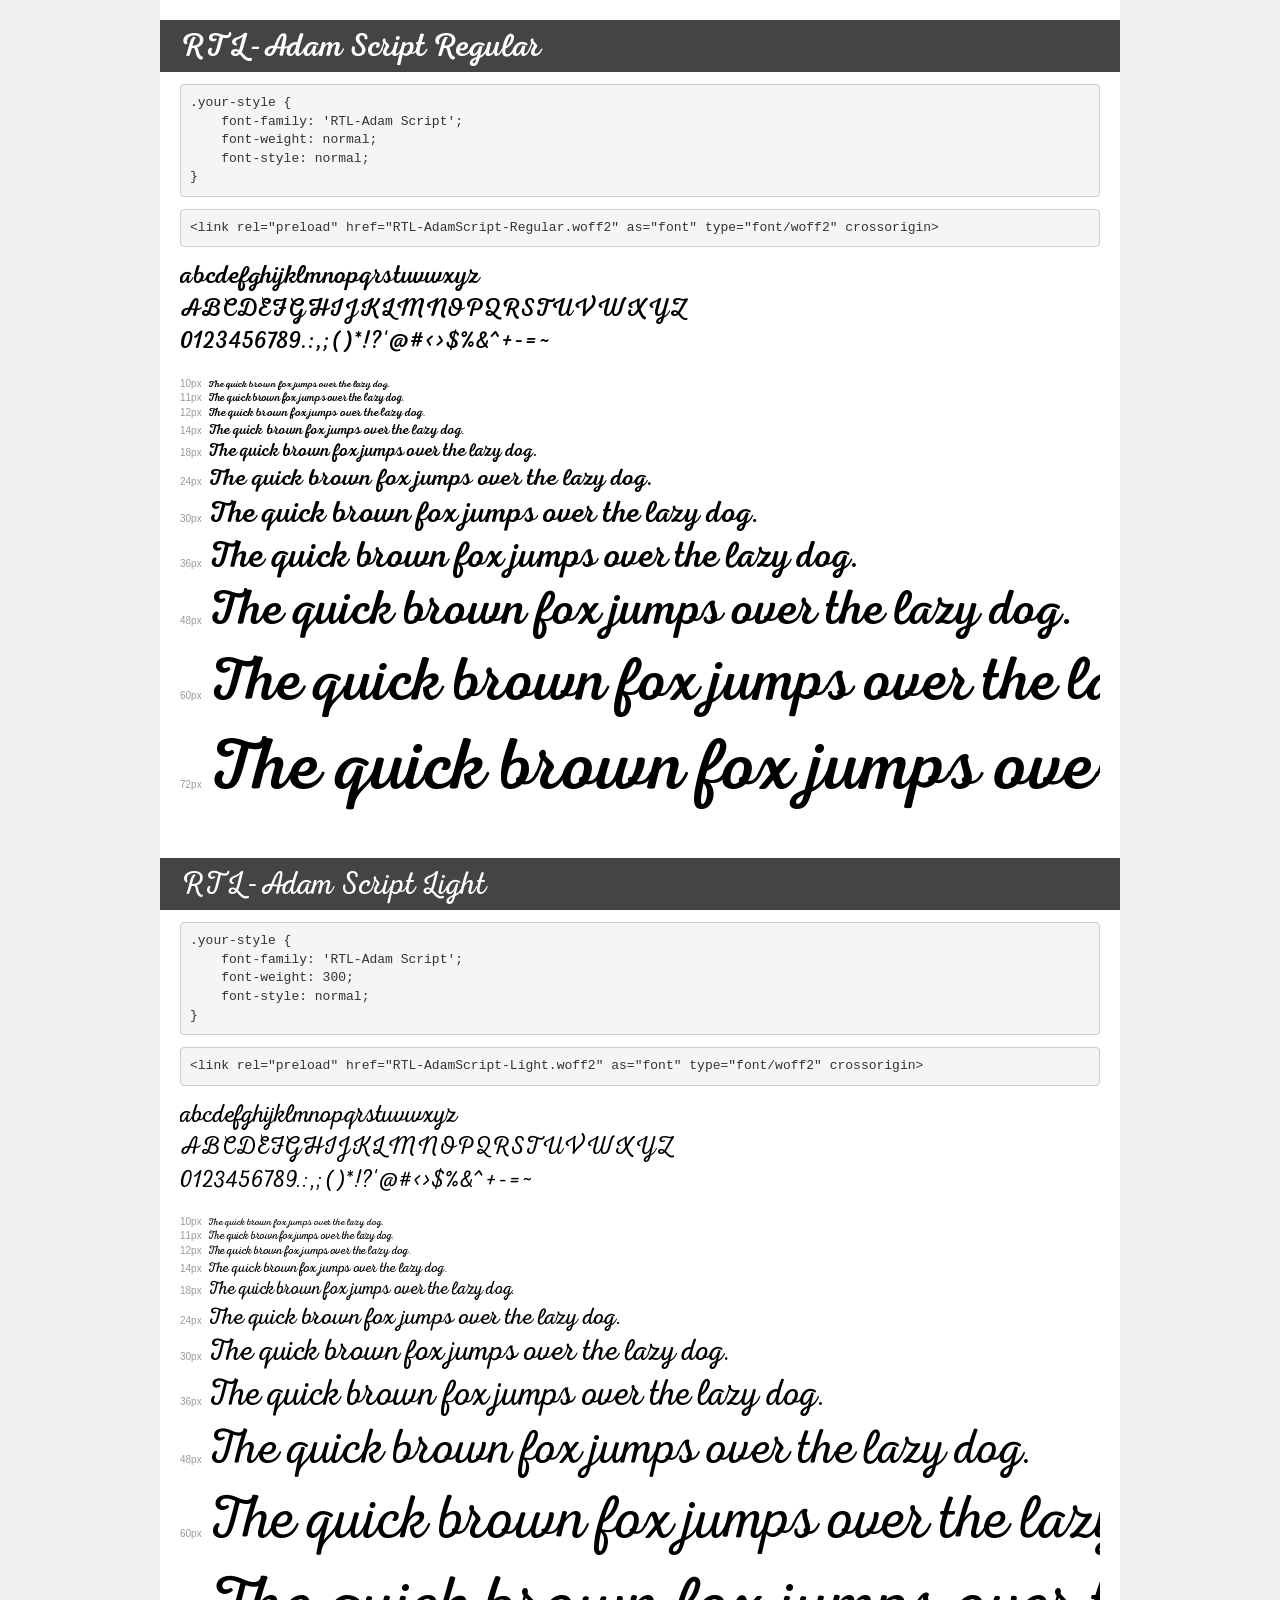
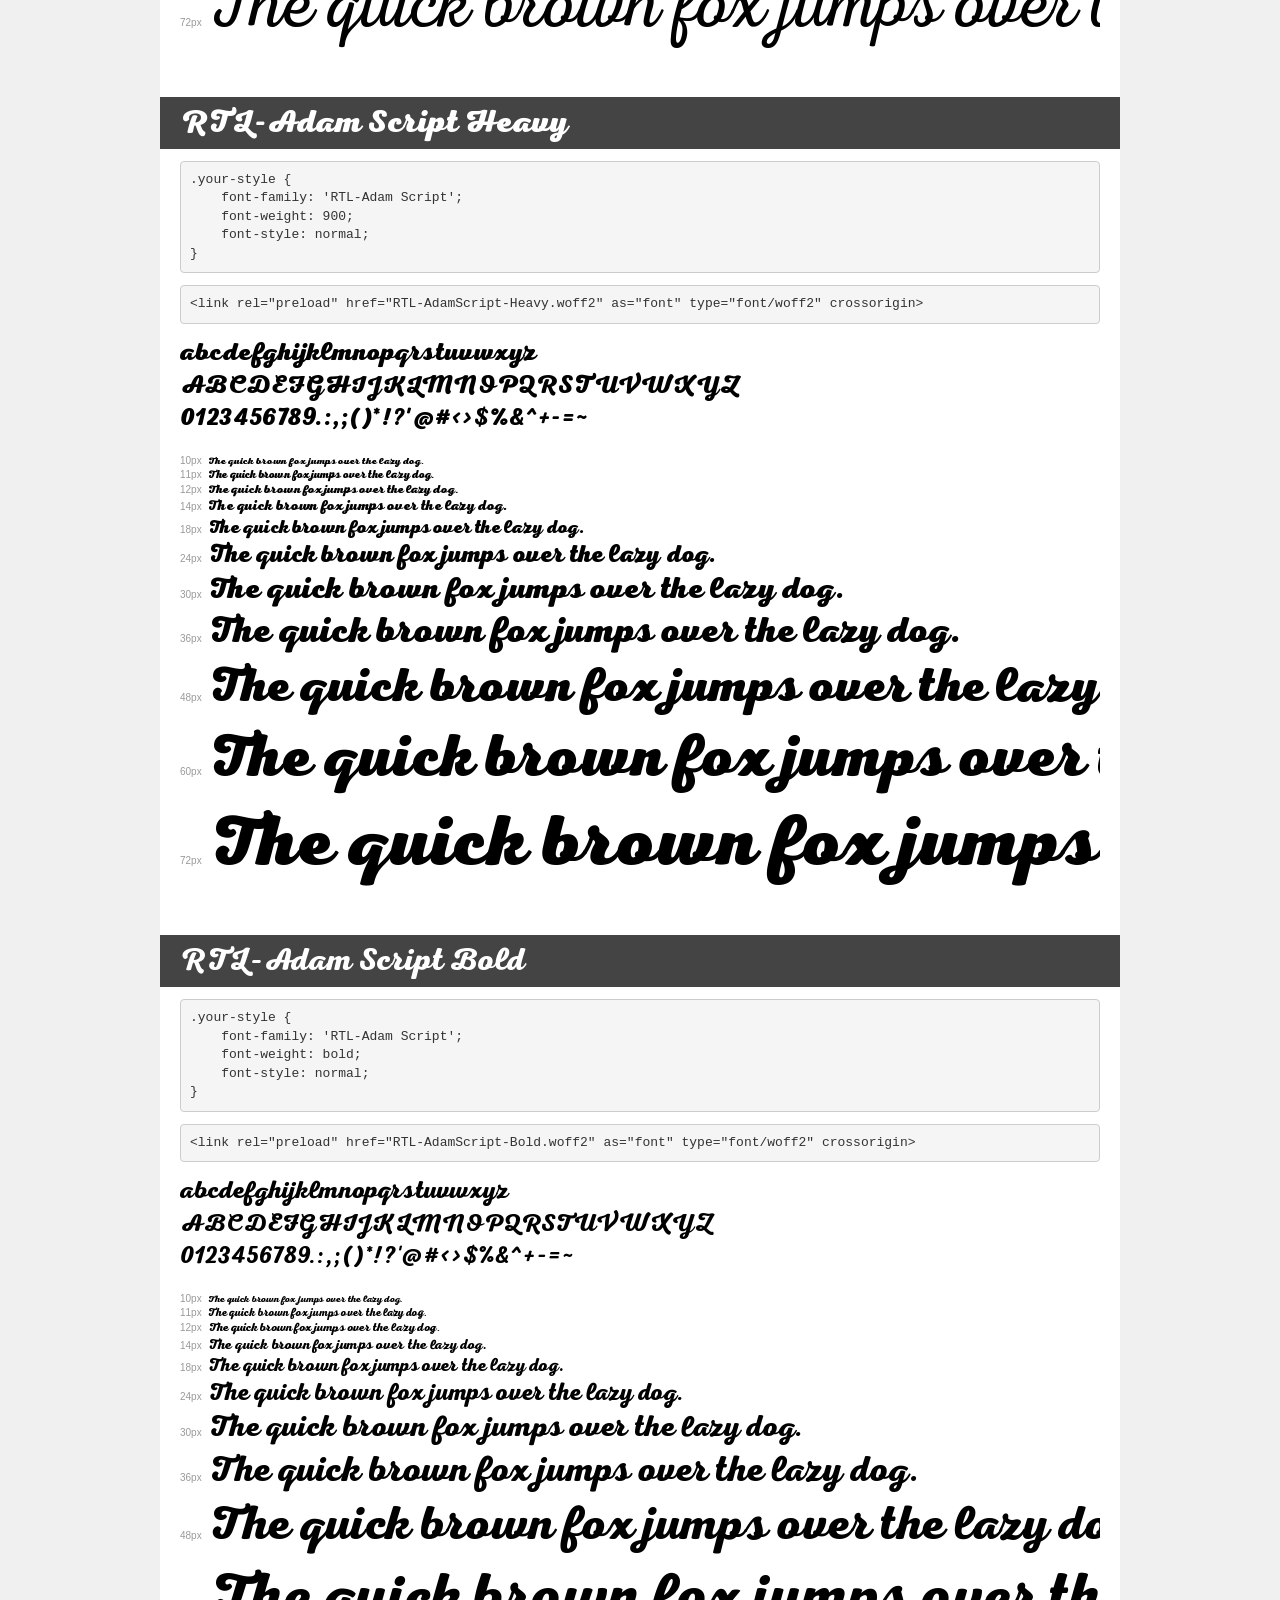
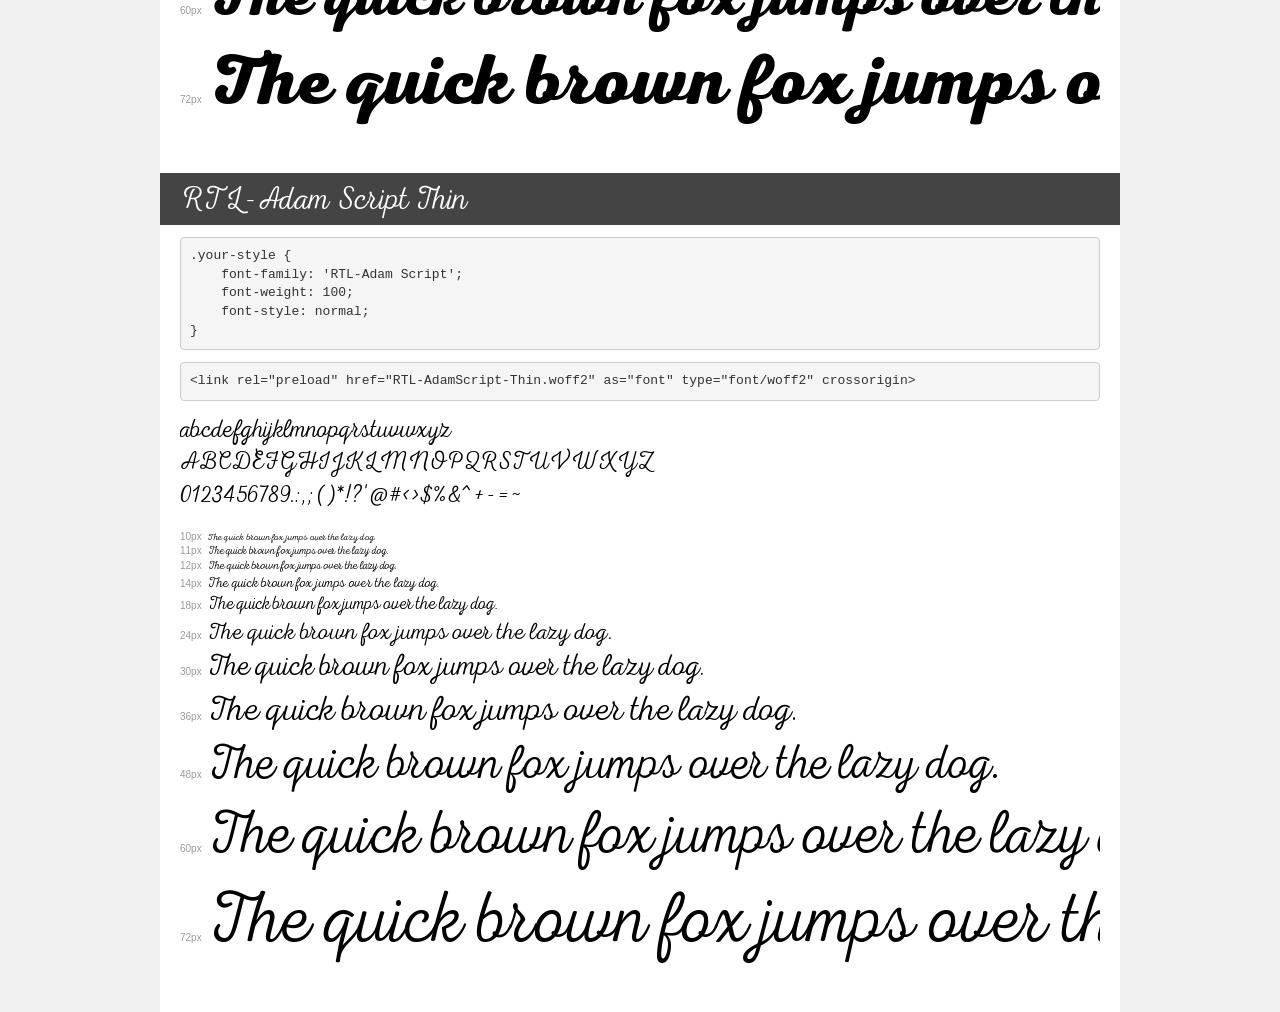
<file: font/rtl-adam-script/demo.html>
<!DOCTYPE html>
<html lang="en">
<head>
    <meta charset="utf-8">
    <meta http-equiv="X-UA-Compatible" content="IE=edge">
    <meta name="viewport" content="width=device-width, initial-scale=1">
    <meta name="robots" content="noindex, noarchive">
    <meta name="format-detection" content="telephone=no">
    <title>Transfonter demo</title>
    <link href="stylesheet.css" rel="stylesheet">
    <style>
        /*
        http://meyerweb.com/eric/tools/css/reset/
        v2.0 | 20110126
        License: none (public domain)
        */
        html, body, div, span, applet, object, iframe,
        h1, h2, h3, h4, h5, h6, p, blockquote, pre,
        a, abbr, acronym, address, big, cite, code,
        del, dfn, em, img, ins, kbd, q, s, samp,
        small, strike, strong, sub, sup, tt, var,
        b, u, i, center,
        dl, dt, dd, ol, ul, li,
        fieldset, form, label, legend,
        table, caption, tbody, tfoot, thead, tr, th, td,
        article, aside, canvas, details, embed,
        figure, figcaption, footer, header, hgroup,
        menu, nav, output, ruby, section, summary,
        time, mark, audio, video {
            margin: 0;
            padding: 0;
            border: 0;
            font-size: 100%;
            font: inherit;
            vertical-align: baseline;
        }
        /* HTML5 display-role reset for older browsers */
        article, aside, details, figcaption, figure,
        footer, header, hgroup, menu, nav, section {
            display: block;
        }
        body {
            line-height: 1;
        }
        ol, ul {
            list-style: none;
        }
        blockquote, q {
            quotes: none;
        }
        blockquote:before, blockquote:after,
        q:before, q:after {
            content: '';
            content: none;
        }
        table {
            border-collapse: collapse;
            border-spacing: 0;
        }
        /* demo styles */
        body {
            background: #f0f0f0;
            color: #000;
        }
        .page {
            background: #fff;
            width: 920px;
            margin: 0 auto;
            padding: 20px 20px 0 20px;
            overflow: hidden;
        }
        .font-container {
            overflow-x: auto;
            overflow-y: hidden;
            margin-bottom: 40px;
            line-height: 1.3;
            white-space: nowrap;
            padding-bottom: 5px;
        }
        h1 {
            position: relative;
            background: #444;
            font-size: 32px;
            color: #fff;
            padding: 10px 20px;
            margin: 0 -20px 12px -20px;
        }
        .letters {
            font-size: 25px;
            margin-bottom: 20px;
        }
        .s10:before {
            content: '10px';
        }
        .s11:before {
            content: '11px';
        }
        .s12:before {
            content: '12px';
        }
        .s14:before {
            content: '14px';
        }
        .s18:before {
            content: '18px';
        }
        .s24:before {
            content: '24px';
        }
        .s30:before {
            content: '30px';
        }
        .s36:before {
            content: '36px';
        }
        .s48:before {
            content: '48px';
        }
        .s60:before {
            content: '60px';
        }
        .s72:before {
            content: '72px';
        }
        .s10:before, .s11:before, .s12:before, .s14:before,
        .s18:before, .s24:before, .s30:before, .s36:before,
        .s48:before, .s60:before, .s72:before {
            font-family: Arial, sans-serif;
            font-size: 10px;
            font-weight: normal;
            font-style: normal;
            color: #999;
            padding-right: 6px;
        }
        pre {
            display: block;
            padding: 9px;
            margin: 0 0 12px;
            font-family: Monaco, Menlo, Consolas, "Courier New", monospace;
            font-size: 13px;
            line-height: 1.428571429;
            color: #333;
            font-weight: normal;
            font-style: normal;
            background-color: #f5f5f5;
            border: 1px solid #ccc;
            overflow-x: auto;
            border-radius: 4px;
        }
        /* responsive */
        @media (max-width: 959px) {
            .page {
                width: auto;
                margin: 0;
            }
        }
    </style>
</head>
<body>
<div class="page">
    <div class="demo">
        <h1 style="font-family: 'RTL-Adam Script'; font-weight: normal; font-style: normal;">RTL-Adam Script Regular</h1>
        <pre title="Usage">.your-style {
    font-family: 'RTL-Adam Script';
    font-weight: normal;
    font-style: normal;
}</pre>
        <pre title="Preload (optional)">
&lt;link rel=&quot;preload&quot; href=&quot;RTL-AdamScript-Regular.woff2&quot; as=&quot;font&quot; type=&quot;font/woff2&quot; crossorigin&gt;</pre>
        <div class="font-container" style="font-family: 'RTL-Adam Script'; font-weight: normal; font-style: normal;">
            <p class="letters">
                abcdefghijklmnopqrstuvwxyz<br>
ABCDEFGHIJKLMNOPQRSTUVWXYZ<br>
                0123456789.:,;()*!?'@#&lt;&gt;$%&^+-=~
            </p>
            <p class="s10" style="font-size: 10px;">The quick brown fox jumps over the lazy dog.</p>
            <p class="s11" style="font-size: 11px;">The quick brown fox jumps over the lazy dog.</p>
            <p class="s12" style="font-size: 12px;">The quick brown fox jumps over the lazy dog.</p>
            <p class="s14" style="font-size: 14px;">The quick brown fox jumps over the lazy dog.</p>
            <p class="s18" style="font-size: 18px;">The quick brown fox jumps over the lazy dog.</p>
            <p class="s24" style="font-size: 24px;">The quick brown fox jumps over the lazy dog.</p>
            <p class="s30" style="font-size: 30px;">The quick brown fox jumps over the lazy dog.</p>
            <p class="s36" style="font-size: 36px;">The quick brown fox jumps over the lazy dog.</p>
            <p class="s48" style="font-size: 48px;">The quick brown fox jumps over the lazy dog.</p>
            <p class="s60" style="font-size: 60px;">The quick brown fox jumps over the lazy dog.</p>
            <p class="s72" style="font-size: 72px;">The quick brown fox jumps over the lazy dog.</p>
        </div>
    </div>

    <div class="demo">
        <h1 style="font-family: 'RTL-Adam Script'; font-weight: 300; font-style: normal;">RTL-Adam Script Light</h1>
        <pre title="Usage">.your-style {
    font-family: 'RTL-Adam Script';
    font-weight: 300;
    font-style: normal;
}</pre>
        <pre title="Preload (optional)">
&lt;link rel=&quot;preload&quot; href=&quot;RTL-AdamScript-Light.woff2&quot; as=&quot;font&quot; type=&quot;font/woff2&quot; crossorigin&gt;</pre>
        <div class="font-container" style="font-family: 'RTL-Adam Script'; font-weight: 300; font-style: normal;">
            <p class="letters">
                abcdefghijklmnopqrstuvwxyz<br>
ABCDEFGHIJKLMNOPQRSTUVWXYZ<br>
                0123456789.:,;()*!?'@#&lt;&gt;$%&^+-=~
            </p>
            <p class="s10" style="font-size: 10px;">The quick brown fox jumps over the lazy dog.</p>
            <p class="s11" style="font-size: 11px;">The quick brown fox jumps over the lazy dog.</p>
            <p class="s12" style="font-size: 12px;">The quick brown fox jumps over the lazy dog.</p>
            <p class="s14" style="font-size: 14px;">The quick brown fox jumps over the lazy dog.</p>
            <p class="s18" style="font-size: 18px;">The quick brown fox jumps over the lazy dog.</p>
            <p class="s24" style="font-size: 24px;">The quick brown fox jumps over the lazy dog.</p>
            <p class="s30" style="font-size: 30px;">The quick brown fox jumps over the lazy dog.</p>
            <p class="s36" style="font-size: 36px;">The quick brown fox jumps over the lazy dog.</p>
            <p class="s48" style="font-size: 48px;">The quick brown fox jumps over the lazy dog.</p>
            <p class="s60" style="font-size: 60px;">The quick brown fox jumps over the lazy dog.</p>
            <p class="s72" style="font-size: 72px;">The quick brown fox jumps over the lazy dog.</p>
        </div>
    </div>

    <div class="demo">
        <h1 style="font-family: 'RTL-Adam Script'; font-weight: 900; font-style: normal;">RTL-Adam Script Heavy</h1>
        <pre title="Usage">.your-style {
    font-family: 'RTL-Adam Script';
    font-weight: 900;
    font-style: normal;
}</pre>
        <pre title="Preload (optional)">
&lt;link rel=&quot;preload&quot; href=&quot;RTL-AdamScript-Heavy.woff2&quot; as=&quot;font&quot; type=&quot;font/woff2&quot; crossorigin&gt;</pre>
        <div class="font-container" style="font-family: 'RTL-Adam Script'; font-weight: 900; font-style: normal;">
            <p class="letters">
                abcdefghijklmnopqrstuvwxyz<br>
ABCDEFGHIJKLMNOPQRSTUVWXYZ<br>
                0123456789.:,;()*!?'@#&lt;&gt;$%&^+-=~
            </p>
            <p class="s10" style="font-size: 10px;">The quick brown fox jumps over the lazy dog.</p>
            <p class="s11" style="font-size: 11px;">The quick brown fox jumps over the lazy dog.</p>
            <p class="s12" style="font-size: 12px;">The quick brown fox jumps over the lazy dog.</p>
            <p class="s14" style="font-size: 14px;">The quick brown fox jumps over the lazy dog.</p>
            <p class="s18" style="font-size: 18px;">The quick brown fox jumps over the lazy dog.</p>
            <p class="s24" style="font-size: 24px;">The quick brown fox jumps over the lazy dog.</p>
            <p class="s30" style="font-size: 30px;">The quick brown fox jumps over the lazy dog.</p>
            <p class="s36" style="font-size: 36px;">The quick brown fox jumps over the lazy dog.</p>
            <p class="s48" style="font-size: 48px;">The quick brown fox jumps over the lazy dog.</p>
            <p class="s60" style="font-size: 60px;">The quick brown fox jumps over the lazy dog.</p>
            <p class="s72" style="font-size: 72px;">The quick brown fox jumps over the lazy dog.</p>
        </div>
    </div>

    <div class="demo">
        <h1 style="font-family: 'RTL-Adam Script'; font-weight: bold; font-style: normal;">RTL-Adam Script Bold</h1>
        <pre title="Usage">.your-style {
    font-family: 'RTL-Adam Script';
    font-weight: bold;
    font-style: normal;
}</pre>
        <pre title="Preload (optional)">
&lt;link rel=&quot;preload&quot; href=&quot;RTL-AdamScript-Bold.woff2&quot; as=&quot;font&quot; type=&quot;font/woff2&quot; crossorigin&gt;</pre>
        <div class="font-container" style="font-family: 'RTL-Adam Script'; font-weight: bold; font-style: normal;">
            <p class="letters">
                abcdefghijklmnopqrstuvwxyz<br>
ABCDEFGHIJKLMNOPQRSTUVWXYZ<br>
                0123456789.:,;()*!?'@#&lt;&gt;$%&^+-=~
            </p>
            <p class="s10" style="font-size: 10px;">The quick brown fox jumps over the lazy dog.</p>
            <p class="s11" style="font-size: 11px;">The quick brown fox jumps over the lazy dog.</p>
            <p class="s12" style="font-size: 12px;">The quick brown fox jumps over the lazy dog.</p>
            <p class="s14" style="font-size: 14px;">The quick brown fox jumps over the lazy dog.</p>
            <p class="s18" style="font-size: 18px;">The quick brown fox jumps over the lazy dog.</p>
            <p class="s24" style="font-size: 24px;">The quick brown fox jumps over the lazy dog.</p>
            <p class="s30" style="font-size: 30px;">The quick brown fox jumps over the lazy dog.</p>
            <p class="s36" style="font-size: 36px;">The quick brown fox jumps over the lazy dog.</p>
            <p class="s48" style="font-size: 48px;">The quick brown fox jumps over the lazy dog.</p>
            <p class="s60" style="font-size: 60px;">The quick brown fox jumps over the lazy dog.</p>
            <p class="s72" style="font-size: 72px;">The quick brown fox jumps over the lazy dog.</p>
        </div>
    </div>

    <div class="demo">
        <h1 style="font-family: 'RTL-Adam Script'; font-weight: 100; font-style: normal;">RTL-Adam Script Thin</h1>
        <pre title="Usage">.your-style {
    font-family: 'RTL-Adam Script';
    font-weight: 100;
    font-style: normal;
}</pre>
        <pre title="Preload (optional)">
&lt;link rel=&quot;preload&quot; href=&quot;RTL-AdamScript-Thin.woff2&quot; as=&quot;font&quot; type=&quot;font/woff2&quot; crossorigin&gt;</pre>
        <div class="font-container" style="font-family: 'RTL-Adam Script'; font-weight: 100; font-style: normal;">
            <p class="letters">
                abcdefghijklmnopqrstuvwxyz<br>
ABCDEFGHIJKLMNOPQRSTUVWXYZ<br>
                0123456789.:,;()*!?'@#&lt;&gt;$%&^+-=~
            </p>
            <p class="s10" style="font-size: 10px;">The quick brown fox jumps over the lazy dog.</p>
            <p class="s11" style="font-size: 11px;">The quick brown fox jumps over the lazy dog.</p>
            <p class="s12" style="font-size: 12px;">The quick brown fox jumps over the lazy dog.</p>
            <p class="s14" style="font-size: 14px;">The quick brown fox jumps over the lazy dog.</p>
            <p class="s18" style="font-size: 18px;">The quick brown fox jumps over the lazy dog.</p>
            <p class="s24" style="font-size: 24px;">The quick brown fox jumps over the lazy dog.</p>
            <p class="s30" style="font-size: 30px;">The quick brown fox jumps over the lazy dog.</p>
            <p class="s36" style="font-size: 36px;">The quick brown fox jumps over the lazy dog.</p>
            <p class="s48" style="font-size: 48px;">The quick brown fox jumps over the lazy dog.</p>
            <p class="s60" style="font-size: 60px;">The quick brown fox jumps over the lazy dog.</p>
            <p class="s72" style="font-size: 72px;">The quick brown fox jumps over the lazy dog.</p>
        </div>
    </div>

</div>
</body>
</html>
</file>
<file: font/rtl-adam-script/stylesheet.css>
@font-face {
    font-family: 'RTL-Adam Script';
    src: url('RTL-AdamScript-Regular.eot');
    src: local('RTL-Adam Script Regular'), local('RTL-AdamScript-Regular'),
        url('RTL-AdamScript-Regular.eot?#iefix') format('embedded-opentype'),
        url('RTL-AdamScript-Regular.woff2') format('woff2'),
        url('RTL-AdamScript-Regular.woff') format('woff'),
        url('RTL-AdamScript-Regular.ttf') format('truetype');
    font-weight: normal;
    font-style: normal;
    font-display: swap;
}

@font-face {
    font-family: 'RTL-Adam Script';
    src: url('RTL-AdamScript-Light.eot');
    src: local('RTL-Adam Script Light'), local('RTL-AdamScript-Light'),
        url('RTL-AdamScript-Light.eot?#iefix') format('embedded-opentype'),
        url('RTL-AdamScript-Light.woff2') format('woff2'),
        url('RTL-AdamScript-Light.woff') format('woff'),
        url('RTL-AdamScript-Light.ttf') format('truetype');
    font-weight: 300;
    font-style: normal;
    font-display: swap;
}

@font-face {
    font-family: 'RTL-Adam Script';
    src: url('RTL-AdamScript-Heavy.eot');
    src: local('RTL-Adam Script Heavy'), local('RTL-AdamScript-Heavy'),
        url('RTL-AdamScript-Heavy.eot?#iefix') format('embedded-opentype'),
        url('RTL-AdamScript-Heavy.woff2') format('woff2'),
        url('RTL-AdamScript-Heavy.woff') format('woff'),
        url('RTL-AdamScript-Heavy.ttf') format('truetype');
    font-weight: 900;
    font-style: normal;
    font-display: swap;
}

@font-face {
    font-family: 'RTL-Adam Script';
    src: url('RTL-AdamScript-Bold.eot');
    src: local('RTL-Adam Script Bold'), local('RTL-AdamScript-Bold'),
        url('RTL-AdamScript-Bold.eot?#iefix') format('embedded-opentype'),
        url('RTL-AdamScript-Bold.woff2') format('woff2'),
        url('RTL-AdamScript-Bold.woff') format('woff'),
        url('RTL-AdamScript-Bold.ttf') format('truetype');
    font-weight: bold;
    font-style: normal;
    font-display: swap;
}

@font-face {
    font-family: 'RTL-Adam Script';
    src: url('RTL-AdamScript-Thin.eot');
    src: local('RTL-Adam Script Thin'), local('RTL-AdamScript-Thin'),
        url('RTL-AdamScript-Thin.eot?#iefix') format('embedded-opentype'),
        url('RTL-AdamScript-Thin.woff2') format('woff2'),
        url('RTL-AdamScript-Thin.woff') format('woff'),
        url('RTL-AdamScript-Thin.ttf') format('truetype');
    font-weight: 100;
    font-style: normal;
    font-display: swap;
}
</file>
